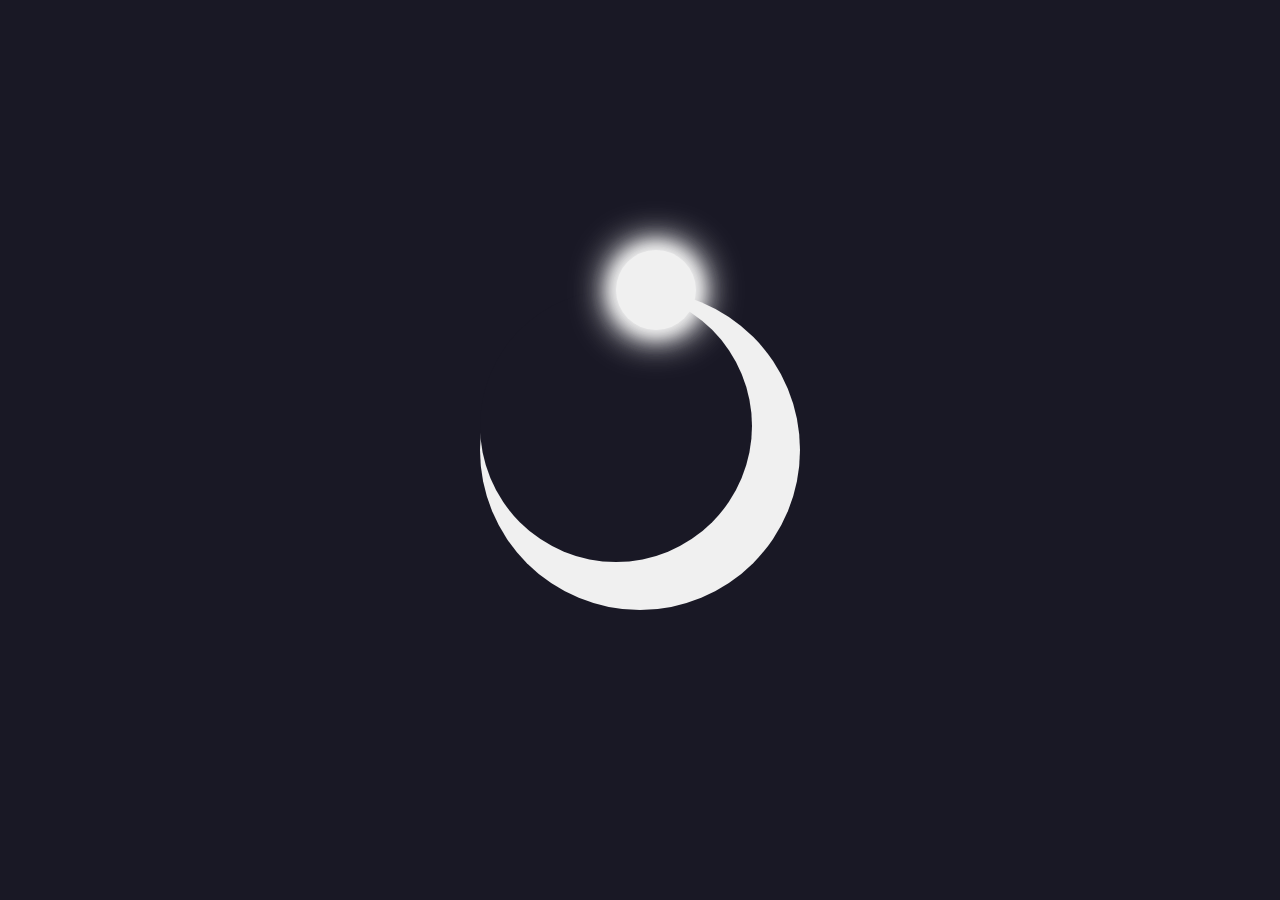
<file: loader/index.html>
<!DOCTYPE html>
<html lang="en">
<head>
    <meta charset="UTF-8">
    <meta name="viewport" content="width=device-width, initial-scale=1.0">
    <title>Loading</title>
    <link rel="stylesheet" href="style.css">
</head>
<body>
    <div class="loader"></div>
</body>
</html>
</file>
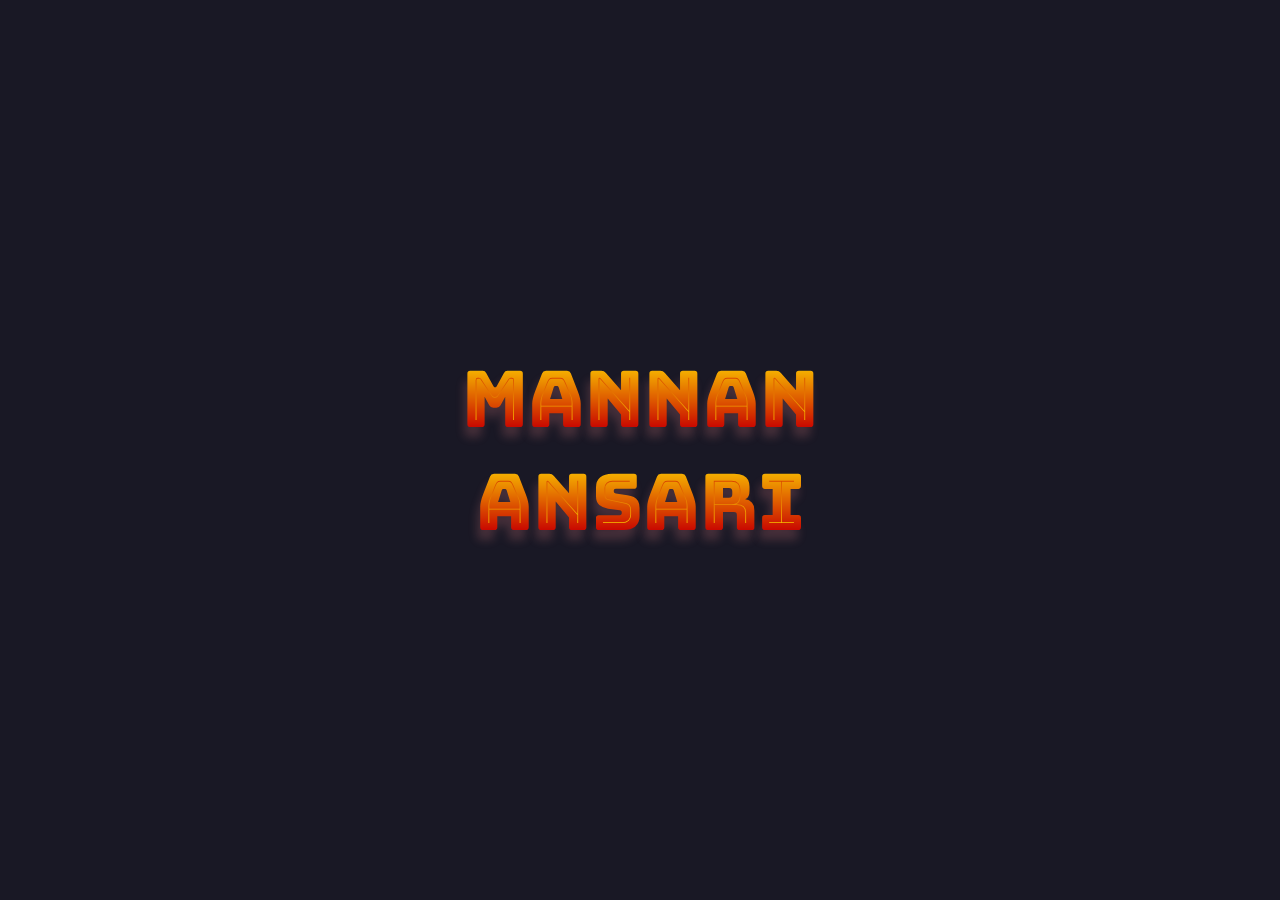
<file: name float/index.html>
<!DOCTYPE html>
<html lang="en">
<head>
    <meta charset="UTF-8">
    <meta name="viewport" content="width=device-width, initial-scale=1.0">
    <link rel="preconnect" href="https://fonts.googleapis.com">
<link rel="preconnect" href="https://fonts.gstatic.com" crossorigin>
<link href="https://fonts.googleapis.com/css2?family=Bungee+Spice&display=swap" rel="stylesheet">
    <title>Name float</title>
    <link rel="stylesheet" href="style.css">
</head>
<body>
    <h1>mannan <br> ansari</h1>
</body>
</html>
</file>
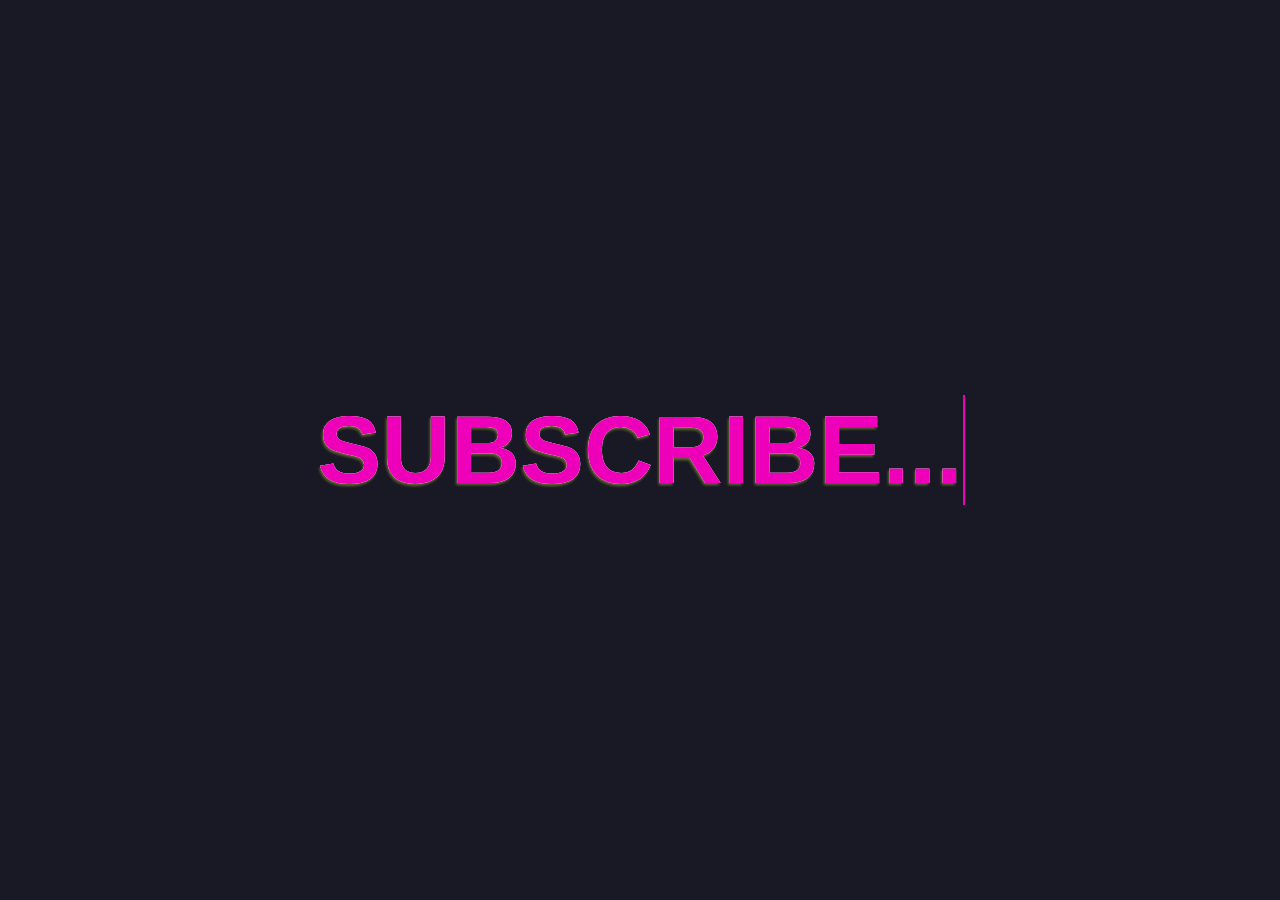
<file: subscrib/index.html>
<!DOCTYPE html>
<html lang="en">
<head>
    <meta charset="UTF-8">
    <meta name="viewport" content="width=device-width, initial-scale=1.0">
    <title>subscrib</title>
    <link rel="stylesheet" href="style.css">
</head>
<body>
    <h1>subscribe...</h1>
</body>
</html>
</file>
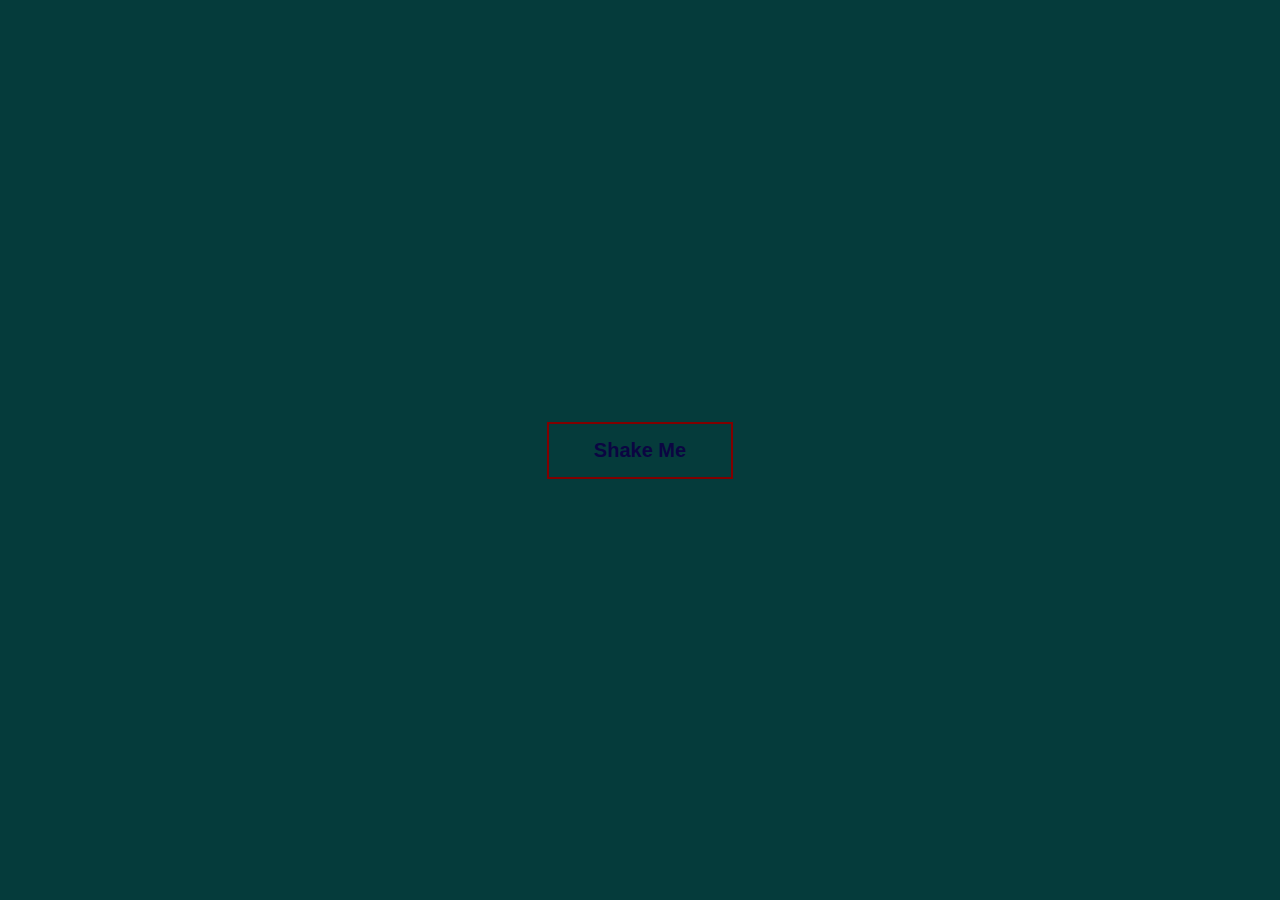
<file: shake button/indes.html>
<!DOCTYPE html>
<html lang="en">
<head>
    <meta charset="UTF-8">
    <meta name="viewport" content="width=device-width, initial-scale=1.0">
    <title>shake button</title>
    <link rel="stylesheet" href="style.css">
</head>
<body>
    <button type="button">shake me</button>
</body>
</html>
</file>
<file: loader/style.css>
*{
    padding: 0;
    margin: 0;
    box-sizing: border-box;
}

body{
    height: 100vh;
    width: 100vw;
    display: grid;
    place-items: center;
    background-color: #191825;
}

.loader{
    width: 20rem;
    aspect-ratio: 1;
    border-radius: 50%;
    background-color: #F0F0F0;
    position: relative;
    animation: circleloader 2s linear infinite reverse;
}

@keyframes circleloader{
    100%{
        rotate: 360deg;
    }
}

.loader::before{
    content: "";
    position: absolute;
    top: 0;
    left: 0;
    aspect-ratio: 1;
    width: 17rem;
    border-radius: 50%;
    background-color: #191825;
}

.loader::after{
    content: "";
    position: absolute;
    top: -2.5rem;
    left: 8.5rem;
    aspect-ratio: 1;
    width: 5rem;
    border-radius: 50%;
    background-color: #F0F0F0;
    box-shadow: 0 0 1rem #F0F0F0, 0 0 1.5rem #F0F0F0, 0 0 2rem #F0F0F0, 0 0 2.5rem #F0F0F0, 0 0 3rem #F0F0F0;
}

@media  screen and (max-width: 742) {
    .loader{
        width: 10rem;
        aspect-ratio: 1;
        display: flex;
        justify-content: center;
        align-items: center;
    }
}
</file>
<file: name float/style.css>
*{
    margin: 0;
    padding: 0;
    box-sizing: border-box;
    font-family: "Bungee Spice", sans-serif;
}

body{
    height: 100vh;
    width: 100vw;
    display: grid;
    place-items: center;
    background-color: #191825;
}

h1{
    font-size: 78px;
    text-shadow: -3px 10px 10px rgba(249, 141, 141, 0.2);
    text-transform: uppercase;
    text-align: center;
    animation: namefloating 1.5s linear infinite alternate;
}

@keyframes namefloating{
    0%{
        rotate: 15deg;
    }
    50%{
        rotate: 0deg;
    }
    100%{
        rotate: -15deg;
    }
}
</file>
<file: subscrib/style.css>
*{
    padding: 0;
    margin: 0;
    box-sizing: border-box;
}

body{
    height: 100vh;
    width: 100vw;
    background-color: #191825;
    display: grid;
    place-items: center;
}


h1{
    text-align: center;
    text-transform: uppercase;
    color: #fff;
    font-family: sans-serif;
    font-weight: bold;
    font-size: 96px;
    text-shadow: -1px 2px 3px rgba(236, 247, 76, 0.2);
    position: relative;
}

h1::before{
    content: "subscribe...";
    position: absolute;
    top: 0;
    left: 0;
    width: 100%;
    color: #e0b;
    text-transform: uppercase;
    border-right: 2px solid #e0b;
    overflow: hidden;
    animation: textreveal 3s linear infinite;
}

@keyframes textreveal{
    0%{
        width: 0;
    }
    50%{
        width: 100%;
    }
    100%{
        width: 0;
    }
}
</file>
<file: shake button/style.css>
*{
    padding: 0;
    margin: 0;
    box-sizing: border-box;
}

body{
    height: 100vh;
    width: 100vw;
    display: grid;
    place-items: center;
    background-color: rgb(5, 59, 59);
}

button{
    padding: 15px 45px;
    border: 2px solid maroon;
    text-align: center;
    color: rgb(11, 5, 66);
    font-weight: 600;
    font-size: 20px;
    text-transform: capitalize;
    background-color: transparent;

    &:hover{
        border: 2px solid #d80032;
        color: #d80032;
        animation: shaking 0.2s linear;
    }
}

@keyframes shaking {
    0%{
        rotate: 20deg;
    }
    50%{
        rotate: -20deg;
    }
    100%{
        rotate: 20deg;
    }
}
</file>
